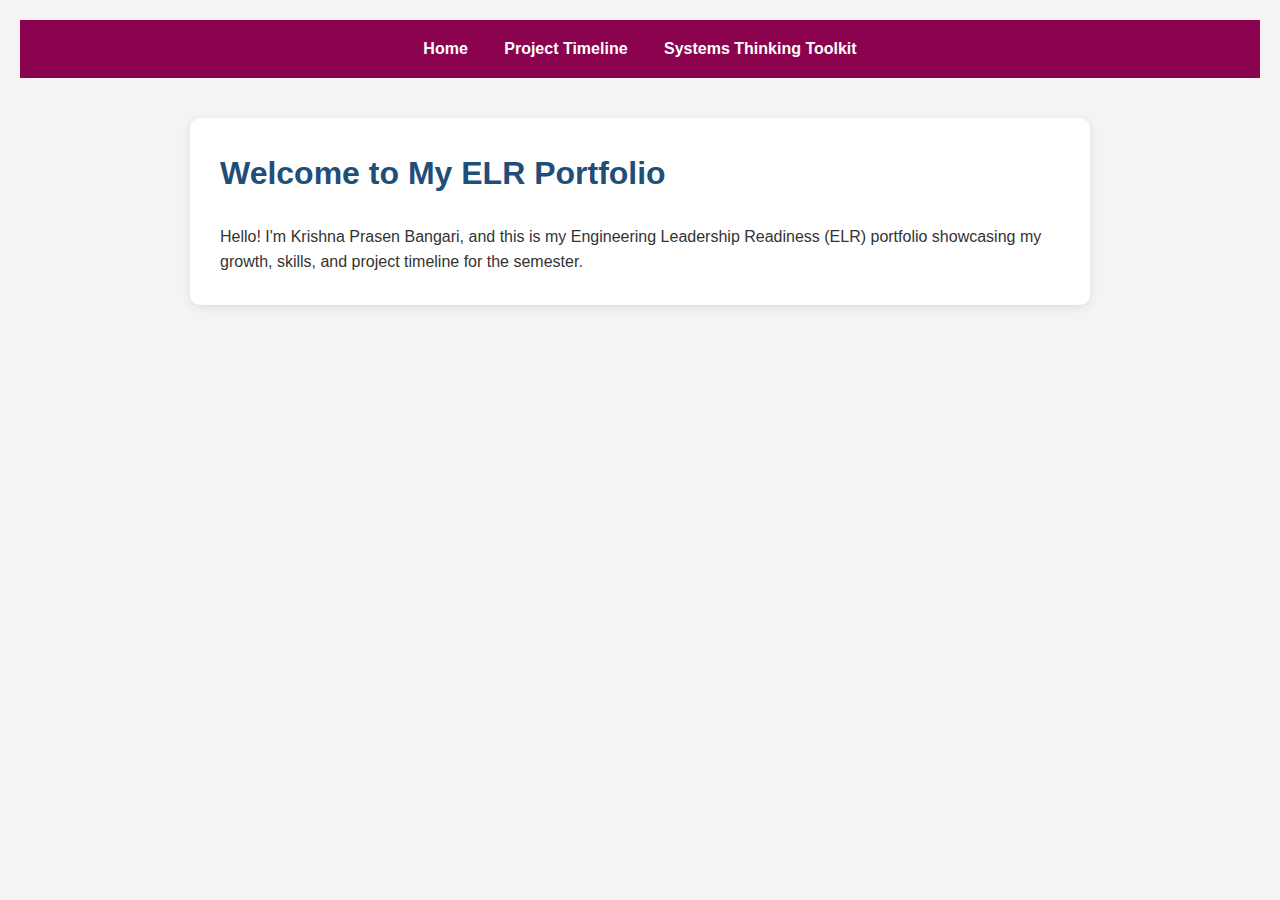
<file: index.html>
<!DOCTYPE html>
<html lang="en">

<head>
    <meta charset="UTF-8" />
    <meta name="viewport" content="width=device-width, initial-scale=1.0" />
    <title>Home – Krishna Prasen Bangari ELR Portfolio</title>
    <link rel="stylesheet" href="style.css" />
</head>

<body>

    <nav>
        <a href="index.html">Home</a>
        <a href="timeline.html">Project Timeline</a>
        <a href="systems-thinking.html">Systems Thinking Toolkit</a>
    </nav>


    <section>
        <h1>Welcome to My ELR Portfolio</h1>
        <p>Hello! I'm Krishna Prasen Bangari, and this is my Engineering Leadership Readiness (ELR) portfolio showcasing
            my growth, skills, and project timeline for the semester.</p>
    </section>

</body>

</html>
</file>
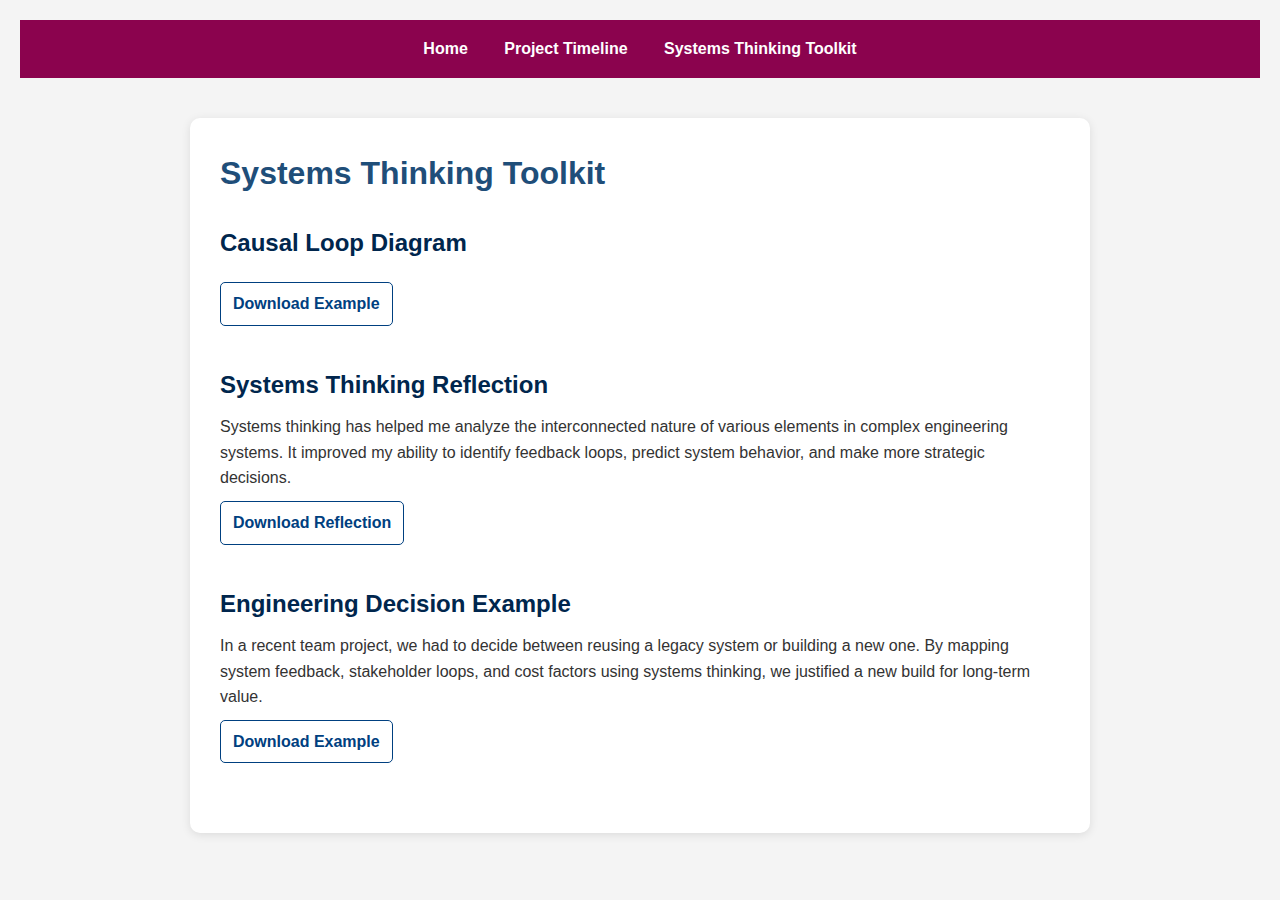
<file: systems-thinking.html>
<!DOCTYPE html>
<html lang="en">

<head>
    <meta charset="UTF-8" />
    <meta name="viewport" content="width=device-width, initial-scale=1.0" />
    <title>Systems Thinking Toolkit – Krishna Prasen Bangari ELR Portfolio</title>
    <link rel="stylesheet" href="style.css" />
</head>

<body>

    <nav>
        <a href="index.html">Home</a>
        <a href="timeline.html">Project Timeline</a>
        <a href="systems-thinking.html">Systems Thinking Toolkit</a>
    </nav>

    <section>
        <h1>Systems Thinking Toolkit</h1>

        <!-- Causal Loop Diagram -->
        <div class="toolkit-item">
            <h2>Causal Loop Diagram</h2>
            <a href="Loop Diagram.pdf" download target="_blank">Download Example</a>
            <!-- Or use PDF version -->
            <!-- <iframe src="documents/causal-loop-diagram.pdf" width="100%" height="500px"></iframe> -->
        </div>

        <!-- Systems Thinking Reflection -->
        <div class="toolkit-item">
            <h2>Systems Thinking Reflection</h2>
            <p>
                Systems thinking has helped me analyze the interconnected nature of various elements in complex
                engineering systems.
                It improved my ability to identify feedback loops, predict system behavior, and make more strategic
                decisions.
            </p>
            <!-- Downloadable version -->
            <a href="Systems Thinking Reflection.pdf" download target="_blank">Download Reflection</a>
        </div>

        <!-- Engineering Decision Example -->
        <div class="toolkit-item">
            <h2>Engineering Decision Example</h2>
            <p>
                In a recent team project, we had to decide between reusing a legacy system or building a new one.
                By mapping system feedback, stakeholder loops, and cost factors using systems thinking,
                we justified a new build for long-term value.
            </p>
            <!-- Downloadable version -->
            <a href="Example.pdf" download target="_blank">Download Example</a>
        </div>
    </section>

</body>

</html>
</file>
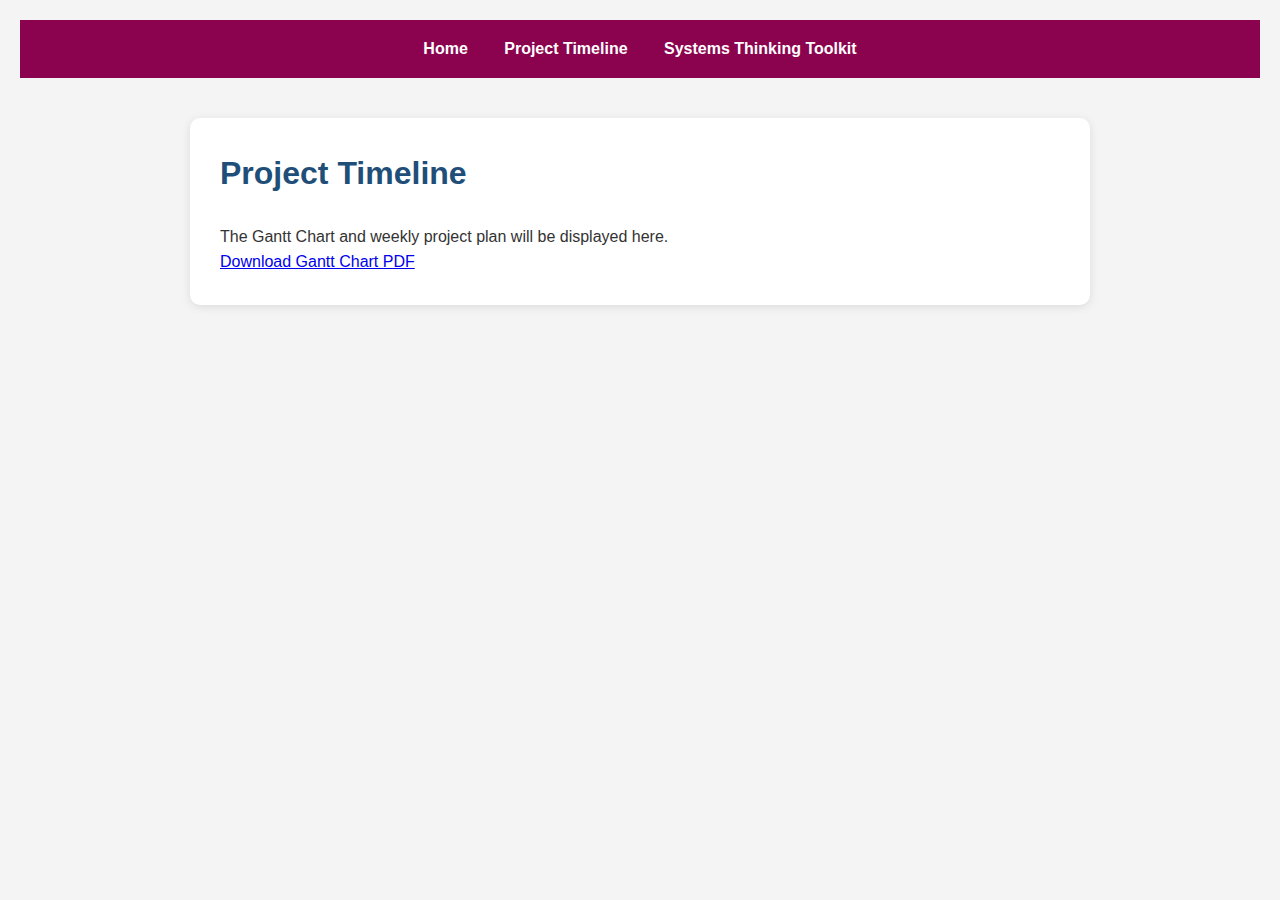
<file: timeline.html>
<!DOCTYPE html>
<html lang="en">

<head>
    <meta charset="UTF-8" />
    <meta name="viewport" content="width=device-width, initial-scale=1.0" />
    <title>Project Timeline – Krishna Prasen Bangari</title>
    <link rel="stylesheet" href="style.css" />
</head>

<body>

    <nav>
        <a href="index.html">Home</a>
        <a href="timeline.html">Project Timeline</a>
        <a href="systems-thinking.html">Systems Thinking Toolkit</a>
    </nav>

    <section>
        <h1>Project Timeline</h1>
        <p>The Gantt Chart and weekly project plan will be displayed here.</p>
        <!-- Example: Insert Gantt chart as image -->
        <!-- <img src="gantt_chart.png" alt="Project Timeline Gantt Chart" width="100%"> -->
        <!-- Or provide downloadable link -->
        <p><a href="Krishna Prasen Bangari ELR Web Portfolio.pdf" target="_blank">Download Gantt Chart PDF</a></p>
    </section>

</body>

</html>
</file>
<file: style.css>
/* Reset some defaults */
* {
    box-sizing: border-box;
    margin: 0;
    padding: 0;
}

/* Base styles */
body {
    font-family: 'Segoe UI', Tahoma, Geneva, Verdana, sans-serif;
    line-height: 1.6;
    background-color: #f4f4f4;
    /* from your original */
    color: #333;
    padding: 20px;
}

/* Navigation styling */
nav {
    background-color: #8b034e;
    /* your custom color */
    color: white;
    padding: 1rem;
    text-align: center;
}

nav a {
    color: white;
    text-decoration: none;
    margin: 0 1rem;
    font-weight: bold;
}

nav a:hover {
    text-decoration: underline;
}

/* Main section styling */
section {
    max-width: 900px;
    margin: 40px auto;
    background-color: white;
    padding: 30px;
    border-radius: 10px;
    box-shadow: 0 2px 10px rgba(0, 0, 0, 0.1);
}

/* Headings */
h1 {
    color: #1f4e79;
    /* your original h1 color */
    font-size: 2em;
    margin-bottom: 25px;
}

.toolkit-item {
    margin-bottom: 40px;
}

.toolkit-item h2 {
    font-size: 1.5em;
    margin-bottom: 10px;
    color: #00264d;
}

/* Image Styling */
.toolkit-item img {
    border-radius: 8px;
    border: 1px solid #ddd;
}

/* Download Links */
.toolkit-item a {
    display: inline-block;
    margin-top: 10px;
    color: #004080;
    text-decoration: none;
    font-weight: bold;
    border: 1px solid #004080;
    padding: 8px 12px;
    border-radius: 5px;
    transition: background-color 0.3s ease;
}

.toolkit-item a:hover {
    background-color: #004080;
    color: white;
}
</file>
